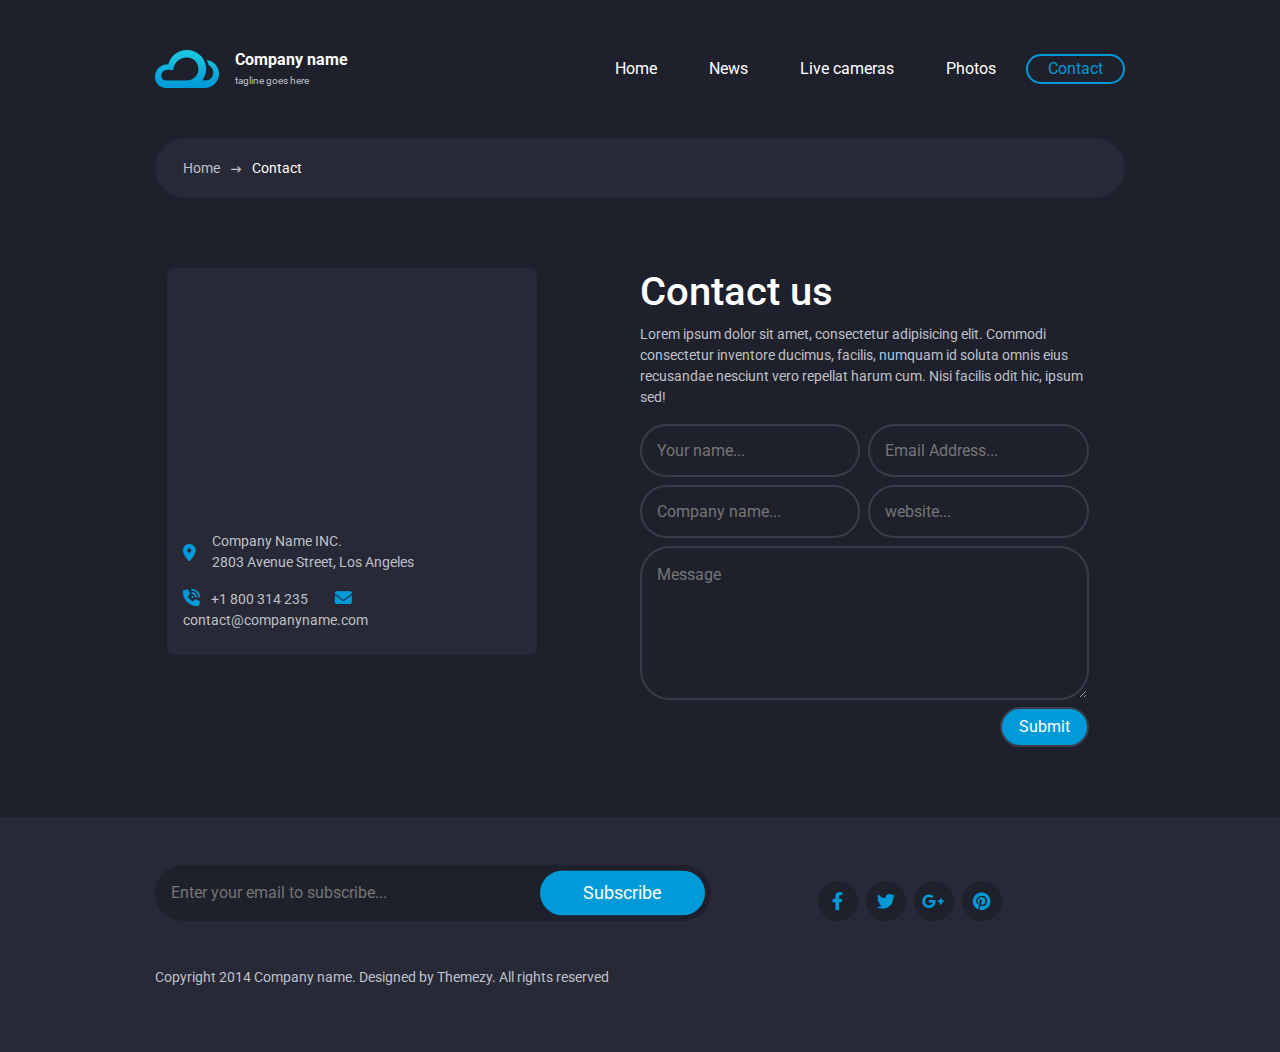
<file: contact.html>
<!DOCTYPE html>
<html lang="en">
  <head>
    <meta charset="UTF-8" />
    <meta http-equiv="X-UA-Compatible" content="IE=edge" />
    <meta name="viewport" content="width=device-width, initial-scale=1.0" />
    <title>Contact-Page</title>
    <!-- fav-icon -->
    <link
      rel="shortcut icon"
      href="./imgs/icons8-rain-cloud-96.png"
      type="image/x-icon"
    />
    <!-- font awesome -->
    <link rel="stylesheet" href="./css/all.min.css" />
    <!-- bootstrap -->
    <link rel="stylesheet" href="./css/bootstrap.min.css" />
    <!-- main styling -->
    <link rel="stylesheet" href="./css/style.css" />
  </head>
  <body>
    <nav class="navbar navbar-expand-lg">
      <div class="container">
        <a class="navbar-brand d-flex align-items-center" href="#">
          <img src="./imgs/logo@2x.png" alt="cloud logo" />
          <div class="caption text-white ms-3">
            <h5 class="mb-1 h6 fw-bold">Company name</h5>
            <small>tagline goes here</small>
          </div>
        </a>
        <button
          class="navbar-toggler"
          type="button"
          data-bs-toggle="collapse"
          data-bs-target="#navbarSupportedContent"
          aria-controls="navbarSupportedContent"
          aria-expanded="false"
          aria-label="Toggle navigation"
        >
        <i class="fa-solid fa-bars"></i>
        </button>
        <div class="collapse navbar-collapse" id="navbarSupportedContent">
          <ul
            class="navbar-nav ms-auto mb-2 mb-lg-0 text-white gap-2 align-items-center"
          >
            <li class="nav-item">
              <a
                class="nav-link text-reset"
                aria-current="page"
                href="./index.html"
                >Home</a
              >
            </li>
            <li class="nav-item">
              <a class="nav-link text-reset" href="#">News</a>
            </li>
            <li class="nav-item">
              <a class="nav-link text-reset" href="#">Live cameras</a>
            </li>
            <li class="nav-item">
              <a class="nav-link text-reset" href="#">Photos</a>
            </li>
            <li class="nav-item">
              <a class="nav-link active text-reset" href="#">Contact</a>
            </li>
          </ul>
        </div>
      </div>
    </nav>

    <section id="contact">
      <div class="container">
        <div class="row">
          <div class="col-md-12">
            <div class="search-contact position-relative">
              <input
                type="text"
                name="search"
                class="w-100 rounded-5"
                disabled
              />
              <div class="home-link text-white position-absolute">
                <a href="index.html"
                  >Home <i class="fa-solid fa-arrow-right-long mx-2"></i
                ></a>
                Contact
              </div>
            </div>
          </div>
          <div class="contact row px-4">
            <div class="col-lg-5">
              <div class="frame rounded-3">
                <div class="mapouter">
                  <div class="gmap_canvas h-100">
                    <iframe
                      width="100%"
                      height="100%"
                      id="gmap_canvas"
                      src="https://maps.google.com/maps?q=Avenue Street, Los Angeles&t=k&z=8&ie=UTF8&iwloc=&output=embed"
                      frameborder="0"
                      scrolling="no"
                      marginheight="0"
                      marginwidth="0"
                    ></iframe>
                  </div>
                </div>
                <div class="info px-3 pt-5 pb-4">
                  <div class="address hstack align-items-center gap-3 mb-3">
                    <i class="fa-solid fa-location-dot"></i>
                    <div>
                      <p class="mb-0">Company Name INC.</p>
                      <p class="mb-0">2803 Avenue Street, Los Angeles</p>
                    </div>
                  </div>
                  <div class="phone">
                    <i class="fa-solid fa-phone-volume me-2"></i>
                    <a
                      href="tel:+1 800 314 235"
                      class="text-reset text-decoration-none"
                      >+1 800 314 235</a
                    >
                    <i class="fa-solid fa-envelope ms-4 me-2"></i>
                    <a
                      href="mailto:contact@companyname.com"
                      class="text-reset text-decoration-none"
                      >contact@companyname.com</a
                    >
                  </div>
                </div>
              </div>
            </div>
            <div class="col-lg-6 offset-lg-1 mt-lg-0 mt-5">
              <div class="contactUs">
                <h2 class="h1 text-white">Contact us</h2>
                <p>
                  Lorem ipsum dolor sit amet, consectetur adipisicing elit.
                  Commodi consectetur inventore ducimus, facilis, numquam id
                  soluta omnis eius recusandae nesciunt vero repellat harum cum.
                  Nisi facilis odit hic, ipsum sed!
                </p>
                <form action="" class="row g-2">
                  <div class="col-lg-6">
                    <div class="h-100">
                      <input
                        type="text"
                        name="y-name"
                        placeholder="Your name..."
                        class="w-100 h-100"
                      />
                    </div>
                  </div>
                  <div class="col-lg-6">
                    <div class="h-100">
                      <input
                        type="email"
                        name="y-email"
                        placeholder="Email Address..."
                        class="w-100 h-100"
                      />
                    </div>
                  </div>
                  <div class="col-lg-6">
                    <div class="h-100">
                      <input
                        type="text"
                        name="company-name"
                        placeholder="Company name..."
                        class="w-100 h-100"
                      />
                    </div>
                  </div>
                  <div class="col-lg-6">
                    <div class="h-100">
                      <input
                        type="text"
                        name="website"
                        placeholder="website..."
                        class="w-100 h-100"
                      />
                    </div>
                  </div>
                  <div class="col-md-12">
                    <div>
                      <textarea
                        name="message"
                        id=""
                        rows="5"
                        class="w-100"
                        placeholder="Message"
                      ></textarea>
                    </div>
                  </div>
                  <div class="submit d-flex mt-0">
                    <input type="submit" value="Submit" class="btn text-white ms-auto">
                  </div>
                </form>
              </div>
            </div>
          </div>
        </div>
      </div>
    </section>

    <footer class="py-5">
      <div class="container">
        <div class="row">
          <div class="col-md-7">
            <div class="search position-relative">
              <input
                type="text"
                name="search"
                placeholder="Enter your email to subscribe..."
                class="w-100 p-3 rounded-5"
              />
              <div class="find btn text-white position-absolute">Subscribe</div>
            </div>
          </div>
          <div class="col-md-4 offset-1">
            <div class="social">
              <ul class="list-unstyled hstack gap-2 mt-3">
                <li>
                  <a href="#"><i class="fa-brands fa-facebook-f"></i></a>
                </li>
                <li>
                  <a href="#"><i class="fa-brands fa-twitter"></i></a>
                </li>
                <li>
                  <a href="#"><i class="fa-brands fa-google-plus-g"></i></a>
                </li>
                <li>
                  <a href="#"><i class="fa-brands fa-pinterest"></i></a>
                </li>
              </ul>
            </div>
          </div>
        </div>
        <p>
          Copyright 2014 Company name. Designed by Themezy. All rights reserved
        </p>
      </div>
    </footer>

    <!-- bootstrap -->
    <script src="./js/bootstrap.bundle.min.js"></script>
    <!-- home script -->
    <script src="./js/script.js"></script>
  </body>
</html>
</file>
<file: css/style.css>
@import url("https://fonts.googleapis.com/css2?family=Roboto:wght@300;400;700&display=swap");

:root {
  --darkBlue: #009ad8;
  --background: #1e202b;
  --secondBack: #272936;
  --textColor: #bfc1c8;
}

body {
  background-color: var(--background);
  font-family: "Roboto", sans-serif;
}

@media screen and (min-width: 1199px) {
  .container {
    padding: 0 85px;
  }
}

/* ========== navbar ========== */
nav {
  padding: 45px 0 !important;
}
.navbar .navbar-brand img {
  width: 64px;
  height: 38px;
}
nav .caption small {
  font-size: 0.5em !important;
  display: block;
  color: var(--textColor) !important;
}
.navbar-nav .nav-link {
  border: 2px solid transparent;
  border-radius: 50px;
  padding: 1px 20px !important;
  transition: color 0.3s ease, border-color 0.3s ease;
}
.navbar-nav .nav-link:hover,
.navbar-nav .nav-link.active {
  color: var(--darkBlue) !important;
  border-color: var(--darkBlue);
}

nav .navbar-toggler {
  border: 2px solid transparent;
  padding: 15px 25px;
  border-radius: 40px;
  transition: all 0.3s ease;
}
nav .navbar-toggler:focus {
  box-shadow: none;
}
nav .navbar-toggler:hover {
  border: 2px solid var(--darkBlue);
  padding: 15px 25px;
  border-radius: 40px;
}
nav .navbar-toggler i {
  color: white;
  transition: color 0.3s ease;
}
nav .navbar-toggler:hover i {
  color: var(--darkBlue);
}

@media screen and (max-width: 991px) {
  nav .nav-item {
    width: 100%;
    display: flex;
    justify-content: center;
    background-color: var(--secondBack);
    padding: 17px 0;
    border-bottom: 1px solid rgba(225, 225, 225, 0.1);
  }
  nav .navbar-nav {
    margin-top: 20px;
    border-radius: 10px;
    gap: 0 !important;
    overflow: hidden;
  }
}

/* ========== home ========== */

#home {
  background-image: url(./../imgs/banner.png);
  min-height: 80vh;
  background-repeat: no-repeat;
}

#contact .home-link a:hover {
  color: var(--darkBlue);
}

.search input {
  border: none !important;
  outline: none;
  background-color: var(--background);
  color: white;
}

.search .find {
  top: 5px;
  right: 6px;
  transform: translateY(1%);
  padding: 8px 42px;
  border-radius: 40px;
  font-size: 18px;
  background-color: var(--darkBlue);
}

#home .weather {
  transform: translateY(70px);
  padding-bottom: 105px;
}

#home .weather-table {
  margin-top: 80px;
}
#home .today,
#home .after-tom {
  background-color: #323544;
}
#home .tomorrow {
  background-color: var(--secondBack);
}
#home .today,
#home .tomorrow,
#home .after-tom {
  color: var(--textColor);
}

#home .head {
  background-color: rgba(0, 0, 0, 0.1);
}

#home .today .temp {
  font-size: 90px;
  font-weight: 600;
  color: white;
  /* display: flex; */
}

#home .status {
  color: var(--darkBlue);
}
#home .weather-table .great {
  font-size: 24px;
  font-weight: 700;
}

/* ========== footer ========== */

footer {
  background-color: var(--secondBack);
}
footer p {
  color: var(--textColor);
  margin-top: 30px;
  font-size: 14px;
}
footer ul li {
  display: flex;
  justify-content: center;
  align-items: center;
  width: 40px;
  height: 40px;
  border-radius: 50%;
  background-color: var(--background);
  transition: background-color 0.3s ease;
}
footer ul li a {
  color: var(--darkBlue);
  font-size: 18px;
  transition: color 0.3s ease;
}
footer ul li:hover {
  background-color: var(--darkBlue);
  cursor: pointer;
}
footer ul li:hover a {
  color: white;
}

/* ========== Contact ========== */

#contact .search-contact input {
  background-color: var(--secondBack);
  border: none !important;
  outline: none;
  padding: 18px 0px;
}

#contact .home-link {
  top: 50%;
  left: 8px;
  transform: translateY(-50%);
  padding: 8px 20px;
  border-radius: 40px;
  font-size: 14px;
}

#contact .home-link a {
  color: var(--textColor);
  text-decoration: none;
}
#contact .home-link a i {
  font-size: 10px;
}

#contact .contact {
  padding: 70px 0;
}

#contact .frame {
  background-color: var(--secondBack);
  overflow: hidden;
}
#contact .frame .mapouter {
  height: 215px;
}
#contact .frame .info {
  color: var(--textColor);
  font-size: 14px;
}
#contact .frame .info i {
  color: var(--darkBlue);
  font-size: 17px;
}
#contact .frame .phone a:hover {
  color: var(--darkBlue) !important;
}
#contact .contactUs p {
  color: var(--textColor);
  font-size: 14px;
}

#contact .contactUs input,
#contact .contactUs textarea {
  padding: 15px 15px;
  background: transparent;
  border: 2px solid #393c48;
  transition: border 0.3s ease;
  outline: none;
}
#contact .contactUs input:hover,
#contact .contactUs textarea:hover {
  border-color: var(--darkBlue);
}
#contact .contactUs input {
  border-radius: 50px;
}
#contact .contactUs textarea {
  border-radius: 30px;
}
#contact .contactUs .submit .btn {
  background-color: var(--darkBlue);
  padding: 6px 17px;
}
</file>
